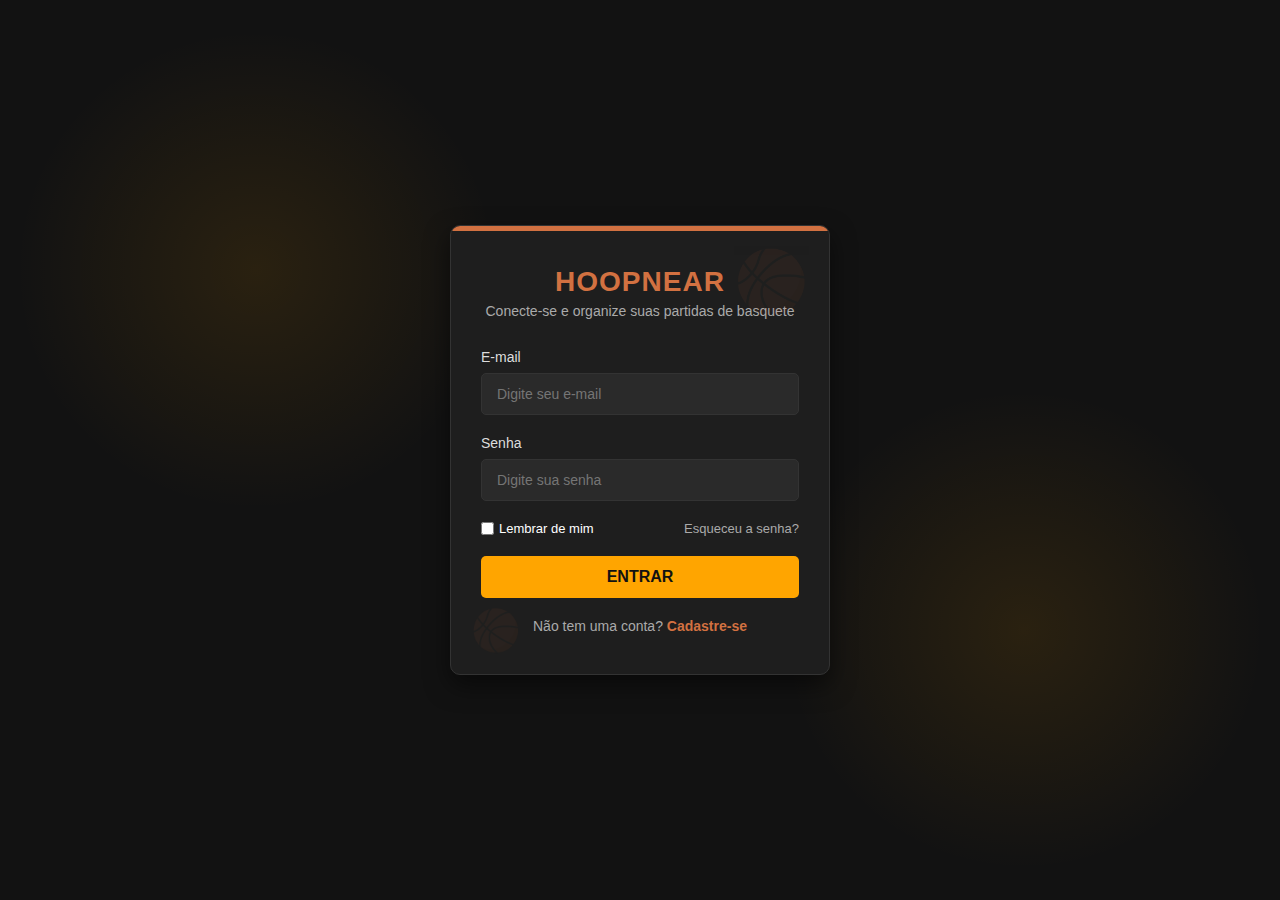
<file: index.html>
<!DOCTYPE html>
<html lang="pt-br">
<head>
    <meta charset="UTF-8">
    <meta name="viewport" content="width=device-width, initial-scale=1.0">
    <title>HoopNear - Login</title>
    <link rel="stylesheet" href="styles.css">
</head>
<body>
    <div class="login-container">
        <div class="basketball-icon icon-1">🏀</div>
        <div class="basketball-icon icon-2">🏀</div>
        
        <div class="logo">
            <h1>HOOPNEAR</h1>
            <p>Conecte-se e organize suas partidas de basquete</p>
        </div>
        
        <form>
            <div class="input-group">
                <label for="email">E-mail</label>
                <input type="email" id="email" placeholder="Digite seu e-mail">
            </div>
            
            <div class="input-group">
                <label for="password">Senha</label>
                <input type="password" id="password" placeholder="Digite sua senha">
            </div>
            
            <div class="remember-forgot">
                <div class="remember-me">
                    <input type="checkbox" id="remember">
                    <label for="remember">Lembrar de mim</label>
                </div>
                <div class="forgot-password">
                    <a href="#">Esqueceu a senha?</a>
                </div>
            </div>

            <a href="home.html">
                <button type="submit" class="login-button">ENTRAR</button>
            </a>
            <div class="signup-link">
                Não tem uma conta? <a href="cadastro.html">Cadastre-se</a>
            </div>
        </form>
    </div>
</body>

</html>
</file>
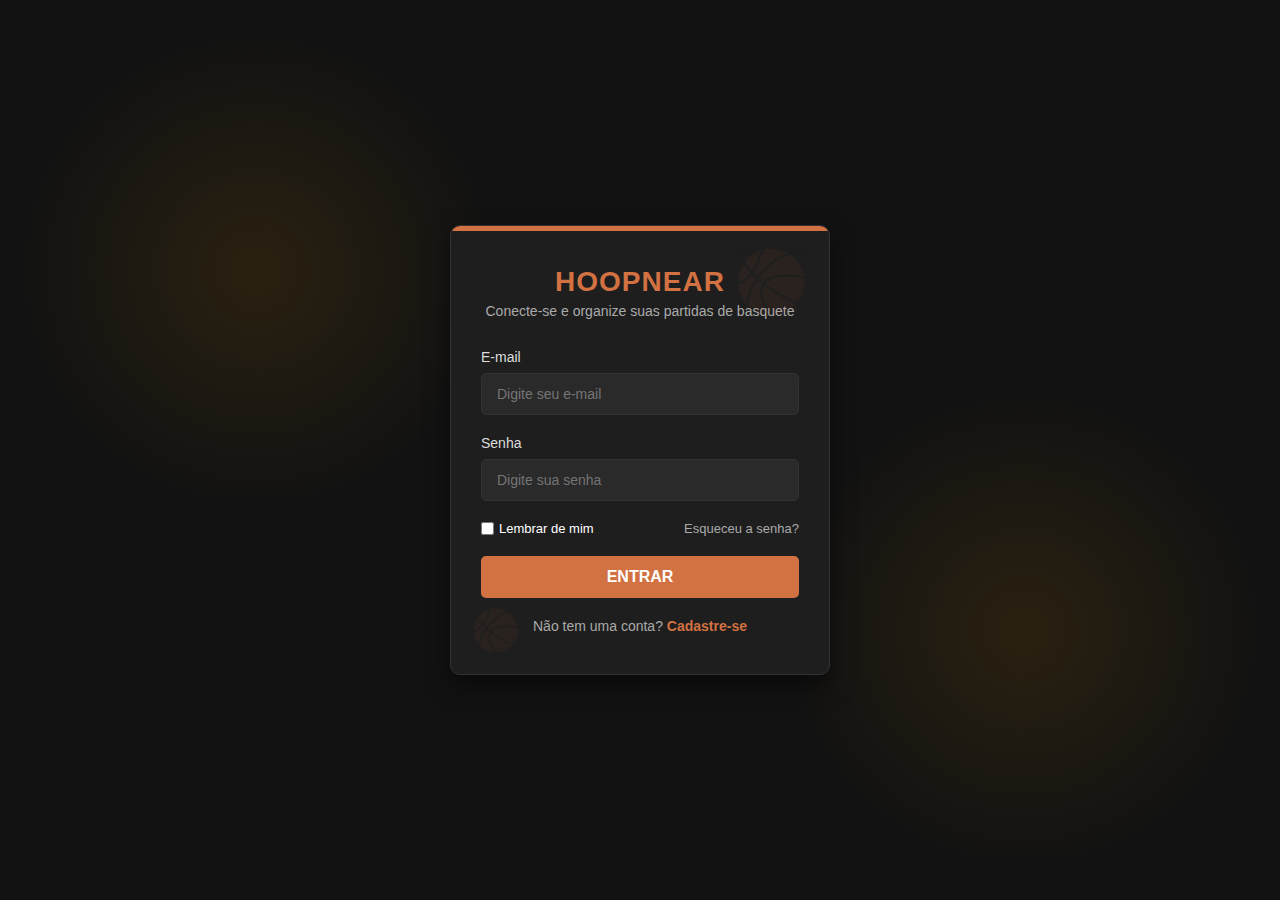
<file: Projeto HoopNear/index.html>
<!DOCTYPE html>
<html lang="pt-br">
<head>
    <meta charset="UTF-8">
    <meta name="viewport" content="width=device-width, initial-scale=1.0">
    <title>HoopNear - Login</title>
    <link rel="stylesheet" href="styles.css">
</head>
<body>
    <div class="login-container">
        <div class="basketball-icon icon-1">🏀</div>
        <div class="basketball-icon icon-2">🏀</div>
        
        <div class="logo">
            <h1>HOOPNEAR</h1>
            <p>Conecte-se e organize suas partidas de basquete</p>
        </div>
        
        <form>
            <div class="input-group">
                <label for="email">E-mail</label>
                <input type="email" id="email" placeholder="Digite seu e-mail">
            </div>
            
            <div class="input-group">
                <label for="password">Senha</label>
                <input type="password" id="password" placeholder="Digite sua senha">
            </div>
            
            <div class="remember-forgot">
                <div class="remember-me">
                    <input type="checkbox" id="remember">
                    <label for="remember">Lembrar de mim</label>
                </div>
                <div class="forgot-password">
                    <a href="#">Esqueceu a senha?</a>
                </div>
            </div>
            
            <a href="home.html">
                <button type="submit" class="login-button">ENTRAR</button>
            </a>
            
            <div class="signup-link">
                Não tem uma conta? <a href="cadastro.html">Cadastre-se</a>
            </div>
        </form>
    </div>
</body>
</html>
</file>
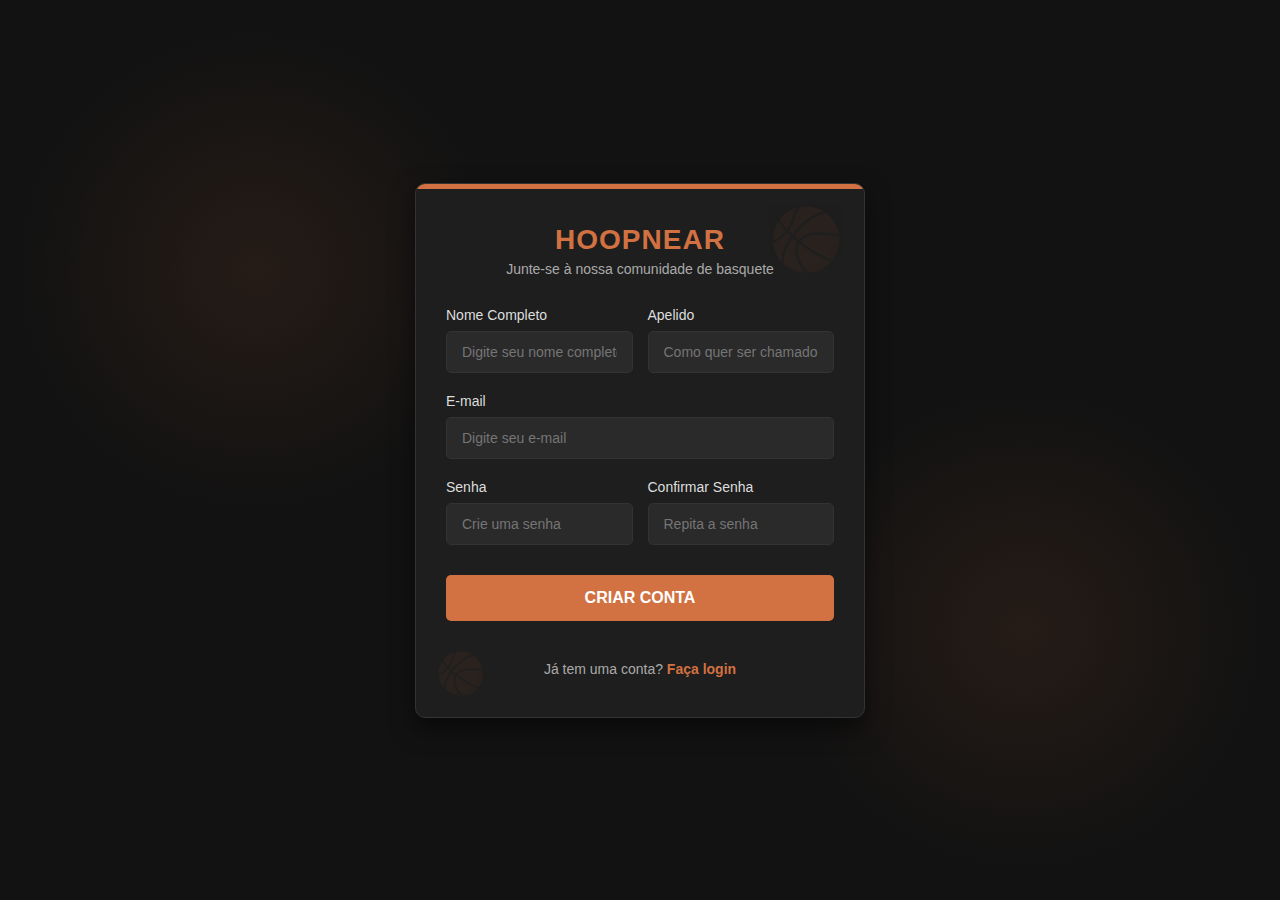
<file: cadastro.html>
<!DOCTYPE html>
<html lang="pt-br">
<head>
    <meta charset="UTF-8">
    <meta name="viewport" content="width=device-width, initial-scale=1.0">
    <title>HoopNear - Cadastro</title>
    <link rel="stylesheet" href="styles-cadastro.css">
    <link rel="stylesheet" href="https://cdnjs.cloudflare.com/ajax/libs/font-awesome/6.4.0/css/all.min.css">
</head>
<body>
    <div class="register-container">
        <div class="basketball-icon icon-1">🏀</div>
        <div class="basketball-icon icon-2">🏀</div>
        
        <div class="logo">
            <h1>HOOPNEAR</h1>
            <p>Junte-se à nossa comunidade de basquete</p>
        </div>
        
        <form class="register-form">
            <div class="form-row">
                <div class="input-group">
                    <label for="nome">Nome Completo</label>
                    <input type="text" id="nome" placeholder="Digite seu nome completo" required>
                </div>
                
                <div class="input-group">
                    <label for="apelido">Apelido</label>
                    <input type="text" id="apelido" placeholder="Como quer ser chamado">
                </div>
            </div>
            
            <div class="input-group">
                <label for="email">E-mail</label>
                <input type="email" id="email" placeholder="Digite seu e-mail" required>
            </div>
            
            <div class="form-row">
                <div class="input-group">
                    <label for="password">Senha</label>
                    <input type="password" id="password" placeholder="Crie uma senha" required>
                </div>
                
                <div class="input-group">
                    <label for="confirm-password">Confirmar Senha</label>
                    <input type="password" id="confirm-password" placeholder="Repita a senha" required>
                </div>
            </div>
            
            <button type="submit" class="register-button">CRIAR CONTA</button>
            
            <div class="login-link">
                Já tem uma conta? <a href="index.html">Faça login</a>
            </div>
        </form>
    </div>

</body>
</html>
</file>
<file: styles.css>
* {
    margin: 0;
    padding: 0;
    box-sizing: border-box;
    font-family: 'Segoe UI', Tahoma, Geneva, Verdana, sans-serif;
}

body {
    background-color: #121212;
    color: white;
    height: 100vh;
    display: flex;
    justify-content: center;
    align-items: center;
    background-image: 
        radial-gradient(circle at 20% 30%, rgba(255, 165, 0, 0.1) 0%, transparent 20%),
        radial-gradient(circle at 80% 70%, rgba(255, 165, 0, 0.1) 0%, transparent 20%);
}

.login-container {
    background-color: #1e1e1e;
    width: 380px;
    padding: 40px 30px;
    border-radius: 10px;
    box-shadow: 0 10px 25px rgba(0, 0, 0, 0.5);
    border: 1px solid #333;
    position: relative;
    overflow: hidden;
}

.login-container::before {
    content: '';
    position: absolute;
    top: 0;
    left: 0;
    width: 100%;
    height: 5px;
    background-color: #d27141;
}

.logo {
    text-align: center;
    margin-bottom: 30px;
}

.logo h1 {
    color: #d27141;
    font-size: 28px;
    font-weight: 700;
    letter-spacing: 1px;
}

.logo p {
    color: #aaa;
    font-size: 14px;
    margin-top: 5px;
}

.input-group {
    margin-bottom: 20px;
    position: relative;
}

.input-group label {
    display: block;
    margin-bottom: 8px;
    color: #ddd;
    font-size: 14px;
}

.input-group input {
    width: 100%;
    padding: 12px 15px;
    background-color: #2a2a2a;
    border: 1px solid #333;
    border-radius: 5px;
    color: white;
    font-size: 14px;
    transition: all 0.3s;
}

.input-group input:focus {
    outline: none;
    border-color: #d27141;
    box-shadow: 0 0 0 2px rgba(255, 165, 0, 0.2);
}

.remember-forgot {
    display: flex;
    justify-content: space-between;
    align-items: center;
    margin-bottom: 20px;
    font-size: 13px;
}

.remember-me {
    display: flex;
    align-items: center;
}

.remember-me input {
    margin-right: 5px;
}

.forgot-password a {
    color: #aaa;
    text-decoration: none;
    transition: color 0.3s;
}

.forgot-password a:hover {
    color: #d27141;
}

 .login-button {
    width: 100%;
    padding: 12px;
    background-color: #FFA500;
    color: #121212;
    border: none;
    border-radius: 5px;
    font-size: 16px;
    font-weight: 600;
    cursor: pointer;
    transition: all 0.3s;
    margin-bottom: 20px;
    text-decoration: none;
    display: inline-block;
    text-align: center;
}

.login-button:hover {
    background-color: #d27141
    transform: translateY(-2px);
    box-shadow: 0 5px 15px rgba(255, 165, 0, 0.3);
}

.signup-link {
    text-align: center;
    font-size: 14px;
    color: #aaa;
}

.signup-link a {
    color: #d27141;
    text-decoration: none;
    font-weight: 600;
    transition: all 0.3s;
}

.signup-link a:hover {
    text-decoration: underline;
}

.basketball-icon {
    position: absolute;
    opacity: 0.05;
    z-index: 0;
}

.icon-1 {
    top: 20px;
    right: 20px;
    font-size: 60px;
}

.icon-2 {
    bottom: 20px;
    left: 20px;
    font-size: 40px;

}
</file>
<file: Projeto HoopNear/styles.css>
* {
    margin: 0;
    padding: 0;
    box-sizing: border-box;
    font-family: 'Segoe UI', Tahoma, Geneva, Verdana, sans-serif;
}

body {
    background-color: #121212;
    color: white;
    height: 100vh;
    display: flex;
    justify-content: center;
    align-items: center;
    background-image: 
        radial-gradient(circle at 20% 30%, rgba(255, 165, 0, 0.1) 0%, transparent 20%),
        radial-gradient(circle at 80% 70%, rgba(255, 165, 0, 0.1) 0%, transparent 20%);
}

.login-container {
    background-color: #1e1e1e;
    width: 380px;
    padding: 40px 30px;
    border-radius: 10px;
    box-shadow: 0 10px 25px rgba(0, 0, 0, 0.5);
    border: 1px solid #333;
    position: relative;
    overflow: hidden;
}

.login-container::before {
    content: '';
    position: absolute;
    top: 0;
    left: 0;
    width: 100%;
    height: 5px;
    background-color: #d27141;
}

.logo {
    text-align: center;
    margin-bottom: 30px;
}

.logo h1 {
    color: #d27141;
    font-size: 28px;
    font-weight: 700;
    letter-spacing: 1px;
}

.logo p {
    color: #aaa;
    font-size: 14px;
    margin-top: 5px;
}

.input-group {
    margin-bottom: 20px;
    position: relative;
}

.input-group label {
    display: block;
    margin-bottom: 8px;
    color: #ddd;
    font-size: 14px;
}

.input-group input {
    width: 100%;
    padding: 12px 15px;
    background-color: #2a2a2a;
    border: 1px solid #333;
    border-radius: 5px;
    color: white;
    font-size: 14px;
    transition: all 0.3s;
}

.input-group input:focus {
    outline: none;
    border-color: #d27141;
    box-shadow: 0 0 0 2px rgba(255, 165, 0, 0.2);
}

.remember-forgot {
    display: flex;
    justify-content: space-between;
    align-items: center;
    margin-bottom: 20px;
    font-size: 13px;
}

.remember-me {
    display: flex;
    align-items: center;
}

.remember-me input {
    margin-right: 5px;
}

.forgot-password a {
    color: #aaa;
    text-decoration: none;
    transition: color 0.3s;
}

.forgot-password a:hover {
    color: #d27141;
}

.login-button {
    width: 100%;
    padding: 12px;
    background-color: #d27141;
    color: white;
    border: none;
    border-radius: 5px;
    font-size: 16px;
    font-weight: 600;
    cursor: pointer;
    transition: all 0.3s;
    margin-bottom: 20px;
}

.login-button:hover {
    background-color: #bf653a;
    transform: translateY(-2px);
    box-shadow: 0 5px 15px rgba(255, 165, 0, 0.3);
}

.signup-link {
    text-align: center;
    font-size: 14px;
    color: #aaa;
}

.signup-link a {
    color: #d27141;
    text-decoration: none;
    font-weight: 600;
    transition: all 0.3s;
}

.signup-link a:hover {
    text-decoration: underline;
}

.basketball-icon {
    position: absolute;
    opacity: 0.05;
    z-index: 0;
}

.icon-1 {
    top: 20px;
    right: 20px;
    font-size: 60px;
}

.icon-2 {
    bottom: 20px;
    left: 20px;
    font-size: 40px;
}
</file>
<file: styles-cadastro.css>
* {
    margin: 0;
    padding: 0;
    box-sizing: border-box;
    font-family: 'Segoe UI', Tahoma, Geneva, Verdana, sans-serif;
}

body {
    background-color: #121212;
    color: white;
    height: 100vh;
    display: flex;
    justify-content: center;
    align-items: center;
    background-image: 
        radial-gradient(circle at 20% 30%, rgba(210, 113, 65, 0.1) 0%, transparent 20%),
        radial-gradient(circle at 80% 70%, rgba(210, 113, 65, 0.1) 0%, transparent 20%);
}

.register-container {
    background-color: #1e1e1e;
    width: 450px;
    padding: 40px 30px;
    border-radius: 10px;
    box-shadow: 0 10px 25px rgba(0, 0, 0, 0.5);
    border: 1px solid #333;
    position: relative;
    overflow: hidden;
}

.register-container::before {
    content: '';
    position: absolute;
    top: 0;
    left: 0;
    width: 100%;
    height: 5px;
    background-color: #d27141;
}

.logo {
    text-align: center;
    margin-bottom: 30px;
}

.logo h1 {
    color: #d27141;
    font-size: 28px;
    font-weight: 700;
    letter-spacing: 1px;
}

.logo p {
    color: #aaa;
    font-size: 14px;
    margin-top: 5px;
}

.register-form {
    display: flex;
    flex-direction: column;
    gap: 20px;
}

.form-row {
    display: flex;
    gap: 15px;
}

.form-row .input-group {
    flex: 1;
}

.input-group {
    position: relative;
}

.input-group label {
    display: block;
    margin-bottom: 8px;
    color: #ddd;
    font-size: 14px;
    font-weight: 500;
}

.input-group input {
    width: 100%;
    padding: 12px 15px;
    background-color: #2a2a2a;
    border: 1px solid #333;
    border-radius: 5px;
    color: white;
    font-size: 14px;
    transition: all 0.3s;
}

.input-group input:focus {
    outline: none;
    border-color: #d27141;
    box-shadow: 0 0 0 2px rgba(210, 113, 65, 0.2);
}

.register-button {
    width: 100%;
    padding: 14px;
    background-color: #d27141;
    color: white;
    border: none;
    border-radius: 5px;
    font-size: 16px;
    font-weight: 600;
    cursor: pointer;
    transition: all 0.3s;
    margin-top: 10px;
}

.register-button:hover {
    background-color: #bf653a;
    transform: translateY(-2px);
    box-shadow: 0 5px 15px rgba(210, 113, 65, 0.3);
}

.login-link {
    text-align: center;
    font-size: 14px;
    color: #aaa;
    margin-top: 20px;
}

.login-link a {
    color: #d27141;
    text-decoration: none;
    font-weight: 600;
    transition: all 0.3s;
}

.login-link a:hover {
    text-decoration: underline;
}

.basketball-icon {
    position: absolute;
    opacity: 0.05;
    z-index: 0;
}

.icon-1 {
    top: 20px;
    right: 20px;
    font-size: 60px;
}

.icon-2 {
    bottom: 20px;
    left: 20px;
    font-size: 40px;
}

/* Responsividade */
@media (max-width: 500px) {
    .register-container {
        width: 90%;
        padding: 30px 20px;
        margin: 20px;
    }
    
    .form-row {
        flex-direction: column;
        gap: 20px;
    }
    
    .logo h1 {
        font-size: 24px;
    }
    
    .logo p {
        font-size: 13px;
    }
}

@media (max-width: 400px) {
    .register-container {
        padding: 25px 15px;
    }
    
    .input-group input {
        padding: 10px 12px;
    }
    
    .register-button {
        padding: 12px;
        font-size: 15px;
    }
}
</file>
